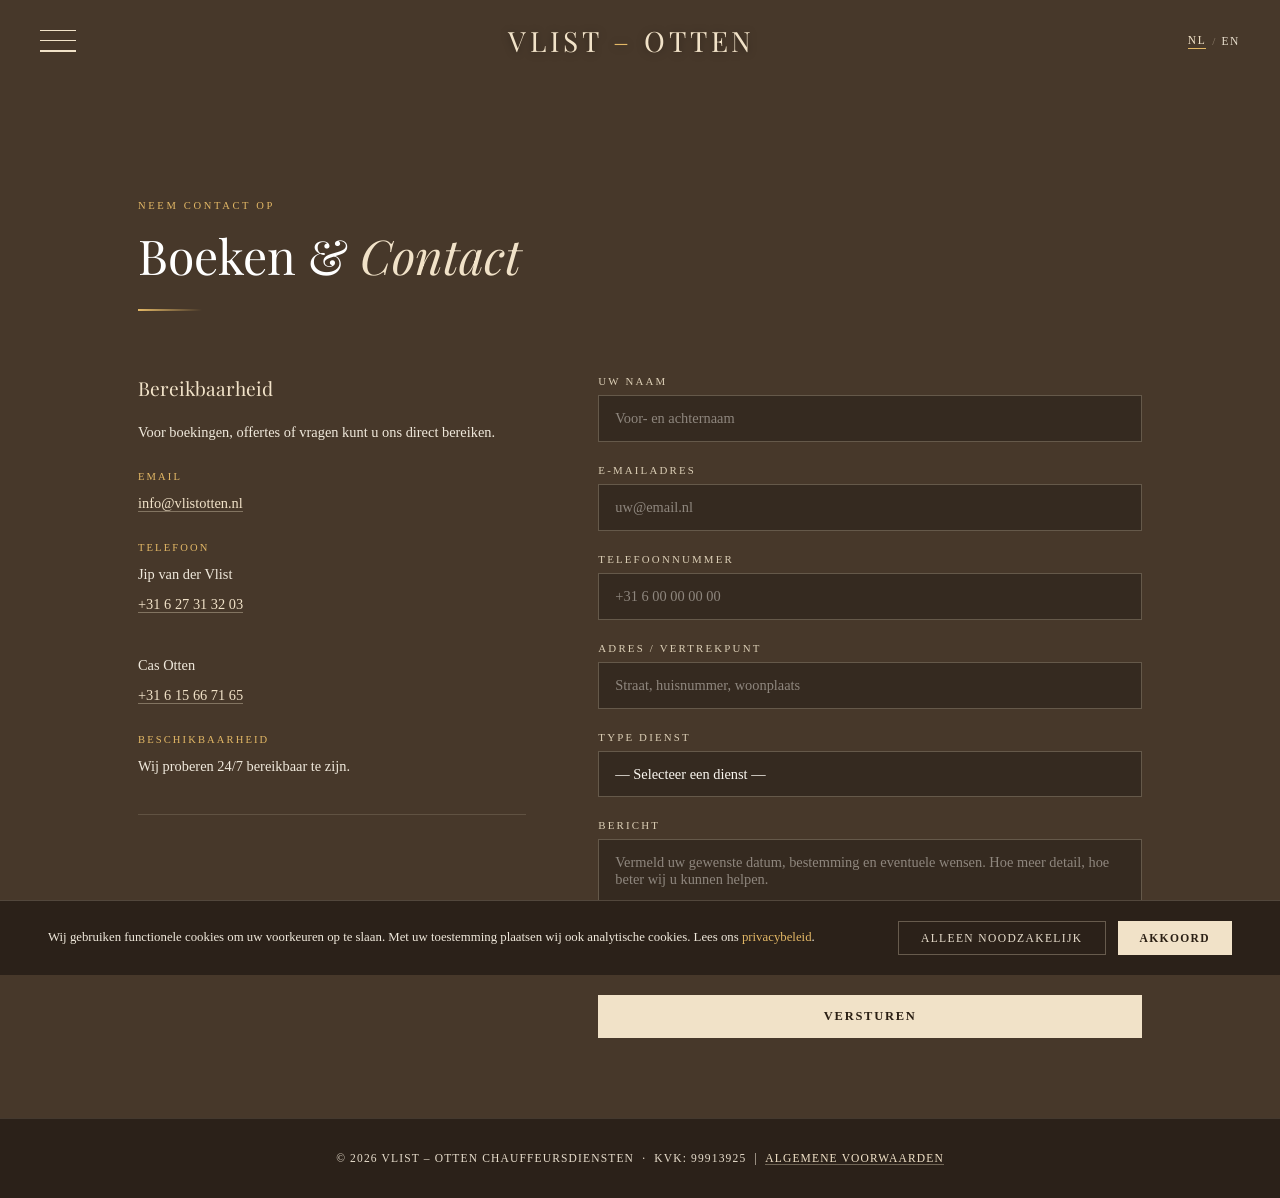
<file: contact.html>
<!DOCTYPE html>
<html lang="nl">
<head>
  <meta charset="UTF-8" />
  <meta name="viewport" content="width=device-width, initial-scale=1.0, viewport-fit=cover" />
  <meta name="description" content="Neem contact op met Vlist – Otten voor een boeking of offerte." />
  <meta name="theme-color" content="#443822" />
  <title>Contact – Vlist Otten</title>
  <link rel="icon" type="image/x-icon" href="favicon.ico" />
  <link rel="apple-touch-icon" href="images/apple-touch-icon.png" />
  <link rel="preconnect" href="https://fonts.googleapis.com" />
  <link rel="preconnect" href="https://fonts.gstatic.com" crossorigin />
  <link href="https://fonts.googleapis.com/css2?family=Playfair+Display:ital,wght@0,400;0,600;0,700;1,400&display=swap" rel="stylesheet" />
  <link rel="stylesheet" href="style.css" />
  <style>
    body { padding-top: 80px; }
    .contact-grid { display: grid; grid-template-columns: 1fr 1.4fr; gap: 72px; align-items: start; }
    .contact-info h3 { font-family: var(--serif); font-size: 1.2rem; font-weight: 400; color: var(--gold); margin-bottom: 16px; }
    .contact-info p { font-size: .9rem; color: var(--text-sub); line-height: 2.1; }
    .contact-info a { color: var(--gold); text-decoration: none; border-bottom: 1px solid rgba(241,226,200,.35); transition: color .2s; }
    .contact-info a:hover { color: var(--accent); }
    .c-label { display: block; font-size: .66rem; letter-spacing: .2em; text-transform: uppercase; color: var(--accent); margin-top: 24px; margin-bottom: 6px; }
    .contact-sep { margin-top: 32px; height: 1px; background: rgba(241,226,200,.15); }
    .btn-loading { opacity: .6; pointer-events: none; }
    @media (max-width: 768px) { .contact-grid { grid-template-columns: 1fr; gap: 40px; } }
  </style>
</head>
<body>

<nav id="mainNav">
  <div class="hamburger" id="hamburger" onclick="toggleSidebar()" aria-label="Menu" role="button">
    <span></span><span></span><span></span>
  </div>
  <a class="nav-logo" href="index.html">Vlist <span>&ndash;</span> Otten</a>
  <div class="nav-right">
    <div class="lang-switch" aria-label="Taal kiezen">
      <button class="lang-btn" data-lang="nl" onclick="setLang('nl')">NL</button>
      <span class="sep" aria-hidden="true">/</span>
      <button class="lang-btn" data-lang="en" onclick="setLang('en')">EN</button>
    </div>
  </div>
</nav>

<div class="sidebar-overlay" id="overlay" onclick="closeSidebar()"></div>
<aside class="sidebar" id="sidebar" aria-label="Navigatie">
  <span class="sidebar-label">Navigatie</span>
  <ul class="sidebar-links">
    <li><a href="index.html">Home</a></li>
    <li><a href="about.html">Over Ons</a></li>
    <li><a href="diensten.html">Diensten</a></li>
    <li><a href="tarieven.html">Tarieven</a></li>
    <li><a href="contact.html">Boeken &amp; Contact</a></li>
    <li><a href="voorwaarden.html">Voorwaarden</a></li>
  </ul>
  <div class="sidebar-footer">
    Vlist &ndash; Otten Chauffeursdiensten<br>
    <span class="sidebar-sub"></span><br>
    +31 6 27 31 32 03 / +31 6 15 66 71 65
  </div>
</aside>

<main class="page-inner">
  <div class="page-header">
    <p class="page-eyebrow" data-t="ct-ey">Neem contact op</p>
    <h1 class="page-title">
      <span data-t="ct-t">Boeken &amp;</span> <em data-t="ct-te">Contact</em>
    </h1>
    <div class="page-divider"></div>
  </div>

  <div class="contact-grid">

    <!-- LINKS: contactinfo -->
    <div class="contact-info">
      <h3 data-t="ct-h3">Bereikbaarheid</h3>
      <p data-t="ct-intro">Voor boekingen, offertes of vragen kunt u ons direct bereiken.</p>

      <span class="c-label" data-t="ct-el">Email</span>
      <p><a href="mailto:info@vlistotten.nl">info&#64;vlistotten.nl</a></p>

      <span class="c-label" data-t="ct-tl">Telefoon</span>
      <p>
        Jip van der Vlist<br>
        <a href="tel:+31627313203">+31 6 27 31 32 03</a><br><br>
        Cas Otten<br>
        <a href="tel:+31615667165">+31 6 15 66 71 65</a>
      </p>

      <span class="c-label" data-t="ct-al">Beschikbaarheid</span>
      <p data-t="ct-av">Wij proberen 24/7 bereikbaar te zijn.</p>

      <div class="contact-sep"></div>
    </div>

    <!-- RECHTS: formulier -->
    <form id="contactForm">
      <input type="hidden" name="access_key" value="b036d00c-aa22-4099-af7f-99ce4e7237e3">
      <input type="hidden" name="subject" value="Nieuwe aanvraag - Vlist Otten">
      <input type="hidden" name="from_name" value="Vlist Otten Website">
      <input type="hidden" name="replyto" value="info@vlistotten.nl">
      <!-- Spam bescherming — NIET verwijderen -->
      <input type="checkbox" name="botcheck" style="display:none" tabindex="-1" autocomplete="off">

      <div class="form-group">
        <label data-t="f-nl">Uw naam</label>
        <input type="text" name="name" placeholder="Voor- en achternaam" required>
      </div>
      <div class="form-group">
        <label data-t="f-el">E-mailadres</label>
        <input type="email" name="email" placeholder="uw@email.nl" required>
      </div>
      <div class="form-group">
        <label data-t="f-tl">Telefoonnummer</label>
        <input type="tel" name="phone" placeholder="+31 6 00 00 00 00">
      </div>
      <div class="form-group">
        <label data-t="f-al">Adres / vertrekpunt</label>
        <input type="text" name="address" placeholder="Straat, huisnummer, woonplaats">
      </div>
      <div class="form-group">
        <label data-t="f-dl">Type dienst</label>
        <select name="dienst" id="dienstSelect">
          <option value="">— Selecteer een dienst —</option>
          <option value="Privechauffeur op maat">Privéchauffeur op maat</option>
          <option value="BOB service">BOB service</option>
          <option value="Luchthaven transfer">Luchthaven transfer</option>
          <option value="Trailerservice">Trailerservice</option>
          <option value="Auto naar het buitenland">Auto naar het buitenland</option>
          <option value="Lange afstand">Lange afstand</option>
          <option value="Wasservice">Wasservice</option>
          <option value="Anders">Anders</option>
        </select>
      </div>
      <div class="form-group">
        <label data-t="f-ml">Bericht</label>
        <textarea name="message" placeholder="Vermeld uw gewenste datum, bestemming en eventuele wensen. Hoe meer detail, hoe beter wij u kunnen helpen."></textarea>
      </div>

      <button type="submit" id="submitBtn" class="btn btn-primary" style="width:100%">
        <span id="btnText" data-t="f-sub">Versturen</span>
      </button>

      <div id="formSuccess" style="display:none; margin-top:20px; padding:18px 22px; background:rgba(241,226,200,.12); border:1px solid rgba(241,226,200,.3); font-size:.88rem; color:var(--text-sub); line-height:1.7;">
        <span data-t="f-ok">Bedankt! Wij nemen zo snel mogelijk contact op.</span>
      </div>

      <div id="formError" style="display:none; margin-top:20px; padding:18px 22px; background:rgba(180,50,50,.18); border:1px solid rgba(220,120,120,.5); font-size:.86rem; color:#ffd2d2; line-height:1.7;">
        Er is iets misgegaan. Stuur ons direct een e-mail:
        <strong><a href="mailto:info@vlistotten.nl" style="color:var(--gold);">info&#64;vlistotten.nl</a></strong>
      </div>
    </form>

  </div>
</main>

<footer class="site-footer">
  &copy; 2026 Vlist &ndash; Otten Chauffeursdiensten &nbsp;&middot;&nbsp; KvK: 99913925 &nbsp;|&nbsp;
  <a href="voorwaarden.html#av" data-t="ft-av">Algemene Voorwaarden</a>
</footer>

<div class="cookie-bar" id="cookieBar" role="dialog" aria-label="Cookie melding">
  <p class="cookie-text">
    <span data-t="ck-txt"></span>
    <a href="voorwaarden.html" data-t="ck-link"></a>.
  </p>
  <div class="cookie-buttons">
    <button class="cookie-btn cookie-decline" onclick="declineCookies()" data-t="ck-dec"></button>
    <button class="cookie-btn cookie-accept" onclick="acceptCookies()" data-t="ck-acc"></button>
  </div>
</div>
<script src="shared.js"></script>
<script>
// Pre-select dienst from URL ?dienst= parameter
(function () {
  const params = new URLSearchParams(window.location.search);
  const dienst = params.get('dienst');
  if (!dienst) return;
  const sel = document.getElementById('dienstSelect');
  if (!sel) return;
  for (const opt of sel.options) {
    if (opt.value.toLowerCase() === decodeURIComponent(dienst).toLowerCase() ||
        opt.text.toLowerCase().includes(decodeURIComponent(dienst).toLowerCase())) {
      opt.selected = true;
      break;
    }
  }
})();

// Form submit via Web3Forms
document.getElementById('contactForm').addEventListener('submit', async function (e) {
  e.preventDefault();
  const form = this;
  const btn = document.getElementById('submitBtn');
  const btnText = document.getElementById('btnText');
  const successBox = document.getElementById('formSuccess');
  const errorBox = document.getElementById('formError');
  successBox.style.display = 'none';
  errorBox.style.display = 'none';
  btn.classList.add('btn-loading');
  btnText.textContent = '...';
  try {
    const response = await fetch('https://api.web3forms.com/submit', { method: 'POST', body: new FormData(form) });
    const result = await response.json();
    if (result.success) {
      successBox.style.display = 'block';
      form.reset();
    } else {
      console.error('Web3Forms error:', result);
      errorBox.style.display = 'block';
    }
  } catch (err) {
    console.error('Fetch error:', err);
    errorBox.style.display = 'block';
  }
  btn.classList.remove('btn-loading');
  btnText.textContent = 'Versturen';
});
</script>

</body>
</html>
</file>
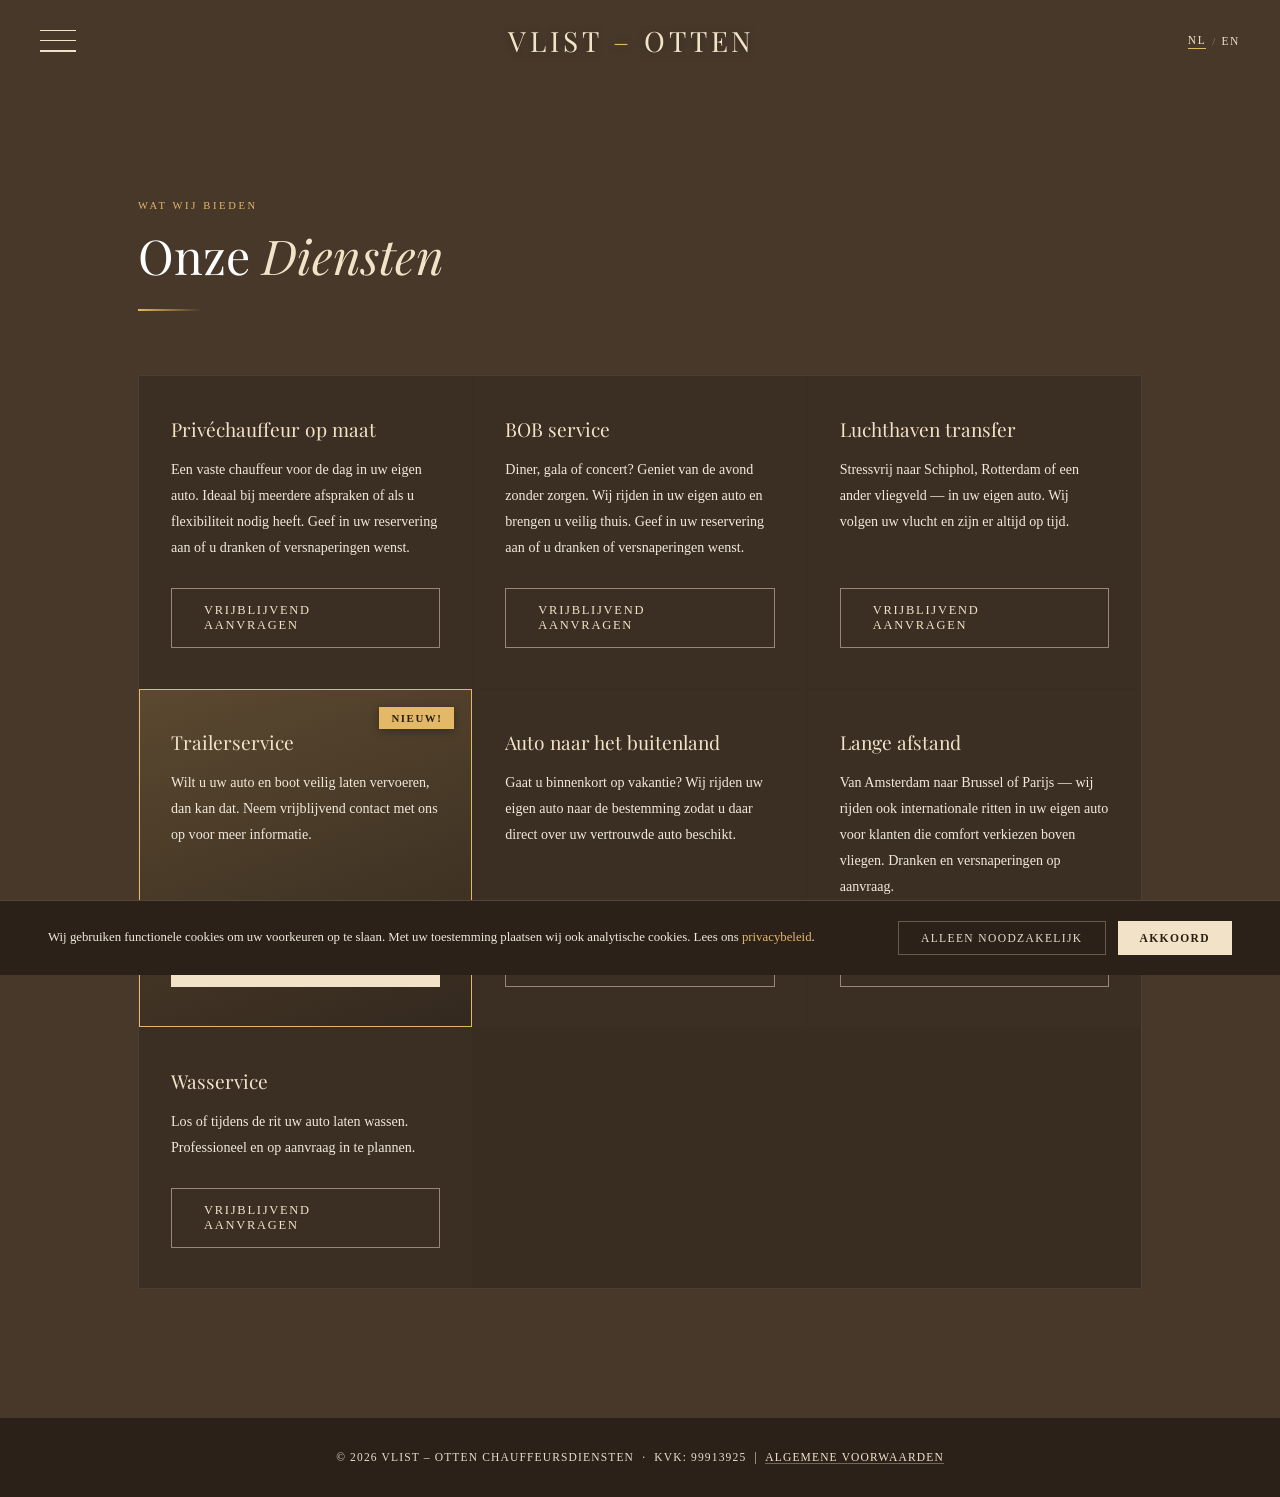
<file: diensten.html>
<!DOCTYPE html>
<html lang="nl">
<head>
  <meta charset="UTF-8" />
  <meta name="viewport" content="width=device-width, initial-scale=1.0, viewport-fit=cover" />
  <meta name="description" content="Privéchauffeur, BOB service, luchthaven transfer, trailerservice, auto naar het buitenland, wasservice en meer." />
  <meta name="theme-color" content="#443822" />
  <title>Diensten – Vlist Otten</title>
  <link rel="icon" type="image/x-icon" href="favicon.ico" />
  <link rel="apple-touch-icon" href="images/apple-touch-icon.png" />
  <link rel="preconnect" href="https://fonts.googleapis.com" />
  <link rel="preconnect" href="https://fonts.gstatic.com" crossorigin />
  <link href="https://fonts.googleapis.com/css2?family=Playfair+Display:ital,wght@0,400;0,600;0,700;1,400&display=swap" rel="stylesheet" />
  <link rel="stylesheet" href="style.css" />
  <style>
    body { padding-top: 80px; }
    .diensten-grid { display:grid; grid-template-columns:repeat(3,1fr); gap:1px; background:rgba(0,0,0,.2); border:1px solid rgba(241,226,200,.1); margin-bottom:48px; }
    .dienst-card { background:var(--bg-dk); padding:40px 32px; transition:background .3s; display:flex; flex-direction:column; }
    .dienst-card p { flex:1; margin-bottom:28px; font-size:.88rem; color:var(--text-sub); line-height:1.85; }
    .dienst-card .btn { align-self:flex-start; margin-top:auto; }
    .dienst-card:hover { background:rgba(0,0,0,.12); }
    .dienst-title { font-family:var(--serif); font-size:1.2rem; color:var(--gold); margin-bottom:14px; }
    .dienst-card.card-featured .dienst-title { padding-right:70px; }
    @media (max-width:900px) { .diensten-grid { grid-template-columns:repeat(2,1fr); } }
    @media (max-width:520px) { .diensten-grid { grid-template-columns:1fr; } }
  </style>
</head>
<body>

<nav id="mainNav">
  <div class="hamburger" id="hamburger" onclick="toggleSidebar()" aria-label="Menu" role="button">
    <span></span><span></span><span></span>
  </div>
  <a class="nav-logo" href="index.html">Vlist <span>&ndash;</span> Otten</a>
  <div class="nav-right">
    <div class="lang-switch" aria-label="Taal kiezen">
      <button class="lang-btn" data-lang="nl" onclick="setLang('nl')">NL</button>
      <span class="sep" aria-hidden="true">/</span>
      <button class="lang-btn" data-lang="en" onclick="setLang('en')">EN</button>
    </div>
  </div>
</nav>

<div class="sidebar-overlay" id="overlay" onclick="closeSidebar()"></div>
<aside class="sidebar" id="sidebar" aria-label="Navigatie">
  <span class="sidebar-label">Navigatie</span>
  <ul class="sidebar-links">
    <li><a href="index.html">Home</a></li>
    <li><a href="about.html">Over Ons</a></li>
    <li><a href="diensten.html">Diensten</a></li>
    <li><a href="tarieven.html">Tarieven</a></li>
    <li><a href="contact.html">Boeken &amp; Contact</a></li>
    <li><a href="voorwaarden.html">Voorwaarden</a></li>
  </ul>
  <div class="sidebar-footer">
    Vlist &ndash; Otten Chauffeursdiensten<br>
    <span class="sidebar-sub"></span><br>
    +31 6 27 31 32 03 / +31 6 15 66 71 65
  </div>
</aside>

<main class="page-inner">
  <div class="page-header">
    <p class="page-eyebrow" data-t="ds-ey">Wat wij bieden</p>
    <h1 class="page-title"><span data-t="ds-t">Onze</span> <em data-t="ds-te">Diensten</em></h1>
    <div class="page-divider"></div>
  </div>
  <div class="diensten-grid">
    <div class="dienst-card">
      <div class="dienst-title" data-t="d1-title">Privéchauffeur op maat</div>
      <p data-t="d1-text"></p>
      <a class="btn btn-outline" href="contact.html?dienst=Priv%C3%A9chauffeur+op+maat" data-t="ds-cta">Aanvragen</a>
    </div>
    <div class="dienst-card">
      <div class="dienst-title" data-t="d2-title">BOB service</div>
      <p data-t="d2-text"></p>
      <a class="btn btn-outline" href="contact.html?dienst=BOB+service" data-t="ds-cta">Aanvragen</a>
    </div>
    <div class="dienst-card">
      <div class="dienst-title" data-t="d4-title">Luchthaven transfer</div>
      <p data-t="d4-text"></p>
      <a class="btn btn-outline" href="contact.html?dienst=Luchthaven+transfer" data-t="ds-cta">Aanvragen</a>
    </div>
    <div class="dienst-card card-featured">
      <span class="badge-new" data-t="new">Nieuw!</span>
      <div class="dienst-title" data-t="d6-title">Trailerservice</div>
      <p data-t="d6-text"></p>
      <a class="btn btn-primary" href="contact.html?dienst=Trailerservice" data-t="ds-cta">Aanvragen</a>
    </div>
    <div class="dienst-card">
      <div class="dienst-title" data-t="d3-title">Auto naar het buitenland</div>
      <p data-t="d3-text"></p>
      <a class="btn btn-outline" href="contact.html?dienst=Auto+naar+het+buitenland" data-t="ds-cta">Aanvragen</a>
    </div>
    <div class="dienst-card">
      <div class="dienst-title" data-t="d5-title">Lange afstand</div>
      <p data-t="d5-text"></p>
      <a class="btn btn-outline" href="contact.html?dienst=Lange+afstand" data-t="ds-cta">Aanvragen</a>
    </div>
    <div class="dienst-card">
      <div class="dienst-title" data-t="d7-title">Wasservice</div>
      <p data-t="d7-text"></p>
      <a class="btn btn-outline" href="contact.html?dienst=Wasservice" data-t="ds-cta">Aanvragen</a>
    </div>
  </div>
</main>

<footer class="site-footer">
  &copy; 2026 Vlist &ndash; Otten Chauffeursdiensten &nbsp;&middot;&nbsp; KvK: 99913925 &nbsp;|&nbsp;
  <a href="voorwaarden.html#av" data-t="ft-av">Algemene Voorwaarden</a>
</footer>

<div class="cookie-bar" id="cookieBar" role="dialog" aria-label="Cookie melding">
  <p class="cookie-text">
    <span data-t="ck-txt"></span>
    <a href="voorwaarden.html" data-t="ck-link"></a>.
  </p>
  <div class="cookie-buttons">
    <button class="cookie-btn cookie-decline" onclick="declineCookies()" data-t="ck-dec"></button>
    <button class="cookie-btn cookie-accept" onclick="acceptCookies()" data-t="ck-acc"></button>
  </div>
</div>
<script src="shared.js"></script>
</body>
</html>
</file>
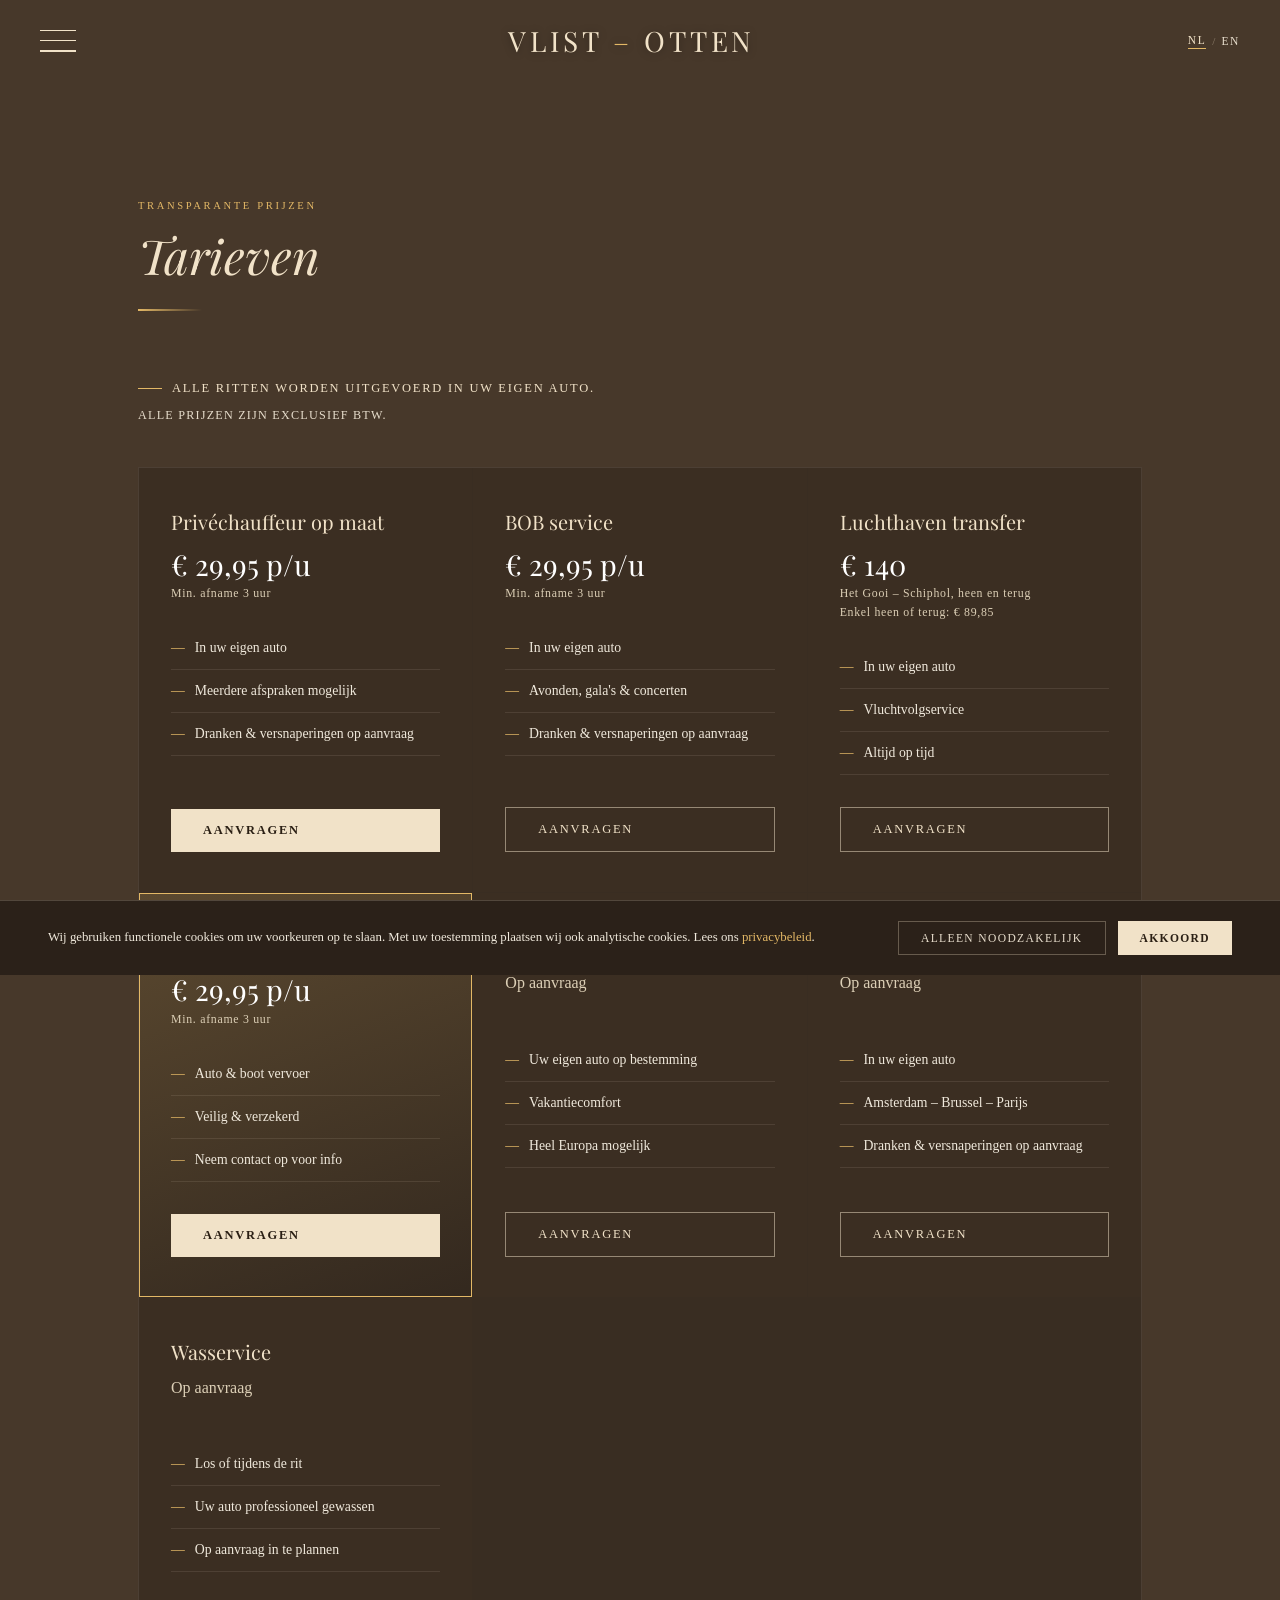
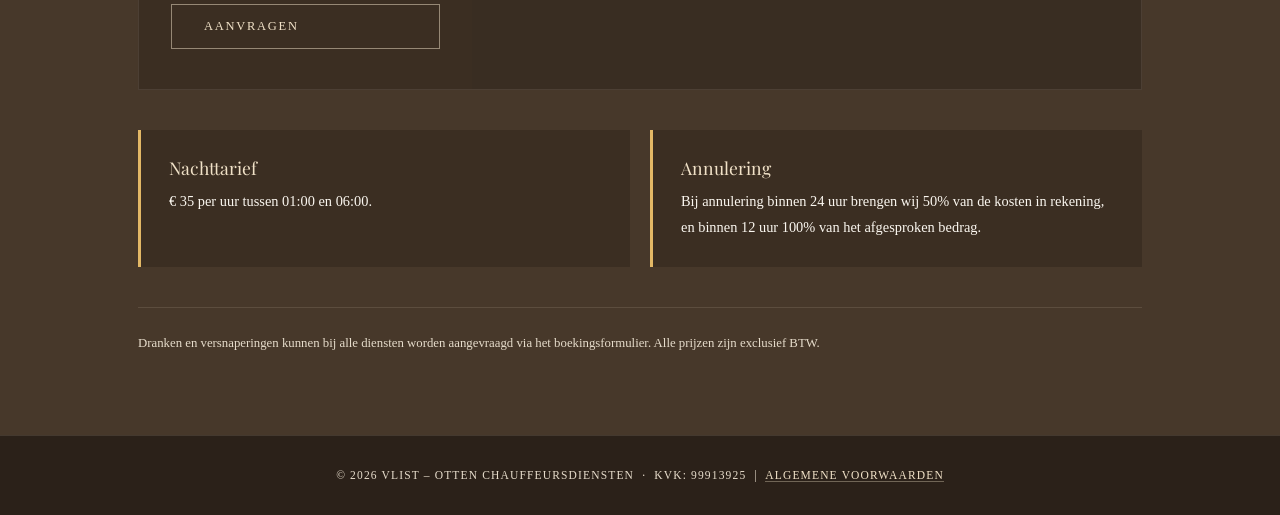
<file: tarieven.html>
<!DOCTYPE html>
<html lang="nl">
<head>
  <meta charset="UTF-8" />
  <meta name="viewport" content="width=device-width, initial-scale=1.0, viewport-fit=cover" />
  <meta name="description" content="Bekijk de tarieven van Vlist – Otten Chauffeursdiensten. Transparante prijzen, altijd in uw eigen auto." />
  <meta name="theme-color" content="#443822" />
  <title>Tarieven – Vlist Otten</title>
  <link rel="icon" type="image/x-icon" href="favicon.ico" />
  <link rel="apple-touch-icon" href="images/apple-touch-icon.png" />
  <link rel="preconnect" href="https://fonts.googleapis.com" />
  <link rel="preconnect" href="https://fonts.gstatic.com" crossorigin />
  <link href="https://fonts.googleapis.com/css2?family=Playfair+Display:ital,wght@0,400;0,600;0,700;1,400&display=swap" rel="stylesheet" />
  <link rel="stylesheet" href="style.css" />
  <style>
    body { padding-top: 80px; }
    .own-car-notice { display:inline-flex; align-items:center; gap:10px; font-size:.78rem; letter-spacing:.14em; text-transform:uppercase; color:var(--gold); margin-bottom:12px; }
    .own-car-notice::before { content:''; display:block; width:24px; height:1px; background:var(--accent); }
    .btw-notice { font-size:.76rem; letter-spacing:.1em; text-transform:uppercase; color:var(--text-muted); margin-bottom:44px; display:block; }
    .tarieven-grid { display:grid; grid-template-columns:repeat(3,1fr); gap:1px; background:rgba(0,0,0,.2); border:1px solid rgba(241,226,200,.1); margin-bottom:40px; }
    .tarief-card { background:var(--bg-dk); padding:40px 32px; display:flex; flex-direction:column; transition:background .3s; }
    .tarief-card:hover { background:rgba(0,0,0,.12); }
    .tarief-name { font-family:var(--serif); font-size:1.25rem; color:var(--gold); margin-bottom:14px; font-weight:400; }
    .tarief-card.card-featured .tarief-name { padding-right:70px; }
    .tarief-price { font-family:var(--serif); font-size:1.8rem; color:var(--white); line-height:1.1; margin-bottom:4px; }
    .tarief-price.poa { font-size:1rem; color:var(--gold-muted); font-family:var(--body); }
    .tarief-price-note { font-size:.74rem; color:var(--gold-muted); letter-spacing:.06em; line-height:1.6; margin-bottom:24px; min-height:1.2em; }
    .tarief-features { list-style:none; flex:1; margin-bottom:32px; }
    .tarief-features li { padding:10px 0; border-bottom:1px solid rgba(241,226,200,.1); font-size:.86rem; color:var(--text-sub); line-height:1.6; }
    .tarief-features li::before { content:'—'; color:var(--accent); margin-right:10px; }
    .tarief-note { font-size:.8rem; color:var(--text-muted); line-height:1.8; border-top:1px solid rgba(241,226,200,.12); padding-top:24px; }
    @media (max-width:900px) { .tarieven-grid { grid-template-columns:repeat(2,1fr); } }
    @media (max-width:520px) { .tarieven-grid { grid-template-columns:1fr; } }
  </style>
</head>
<body>

<nav id="mainNav">
  <div class="hamburger" id="hamburger" onclick="toggleSidebar()" aria-label="Menu" role="button">
    <span></span><span></span><span></span>
  </div>
  <a class="nav-logo" href="index.html">Vlist <span>&ndash;</span> Otten</a>
  <div class="nav-right">
    <div class="lang-switch" aria-label="Taal kiezen">
      <button class="lang-btn" data-lang="nl" onclick="setLang('nl')">NL</button>
      <span class="sep" aria-hidden="true">/</span>
      <button class="lang-btn" data-lang="en" onclick="setLang('en')">EN</button>
    </div>
  </div>
</nav>

<div class="sidebar-overlay" id="overlay" onclick="closeSidebar()"></div>
<aside class="sidebar" id="sidebar" aria-label="Navigatie">
  <span class="sidebar-label">Navigatie</span>
  <ul class="sidebar-links">
    <li><a href="index.html">Home</a></li>
    <li><a href="about.html">Over Ons</a></li>
    <li><a href="diensten.html">Diensten</a></li>
    <li><a href="tarieven.html">Tarieven</a></li>
    <li><a href="contact.html">Boeken &amp; Contact</a></li>
    <li><a href="voorwaarden.html">Voorwaarden</a></li>
  </ul>
  <div class="sidebar-footer">
    Vlist &ndash; Otten Chauffeursdiensten<br>
    <span class="sidebar-sub"></span><br>
    +31 6 27 31 32 03 / +31 6 15 66 71 65
  </div>
</aside>

<main class="page-inner">
  <div class="page-header">
    <p class="page-eyebrow" data-t="tr-ey">Transparante prijzen</p>
    <h1 class="page-title"><em data-t="tr-t">Tarieven</em></h1>
    <div class="page-divider"></div>
  </div>

  <p class="own-car-notice" data-t="tr-own-car">Alle ritten worden uitgevoerd in uw eigen auto.</p>
  <span class="btw-notice" data-t="tr-btw">Alle prijzen zijn exclusief BTW.</span>

  <div class="tarieven-grid">

    <div class="tarief-card">
      <div class="tarief-name" data-t="t1-name">Privéchauffeur op maat</div>
      <div class="tarief-price" data-t="t1-price">€ 29,95 p/u</div>
      <div class="tarief-price-note" data-t="t1-note">Min. afname 3 uur</div>
      <ul class="tarief-features">
        <li data-t="t1-f1">In uw eigen auto</li>
        <li data-t="t1-f2">Meerdere afspraken mogelijk</li>
        <li data-t="t1-f3">Dranken &amp; versnaperingen op aanvraag</li>
      </ul>
      <a class="btn btn-primary" href="contact.html?dienst=Priv%C3%A9chauffeur+op+maat" data-t="tr-cta">Aanvragen</a>
    </div>

    <div class="tarief-card">
      <div class="tarief-name" data-t="t2-name">BOB service</div>
      <div class="tarief-price" data-t="p-hourly">€ 29,95 p/u</div>
      <div class="tarief-price-note" data-t="p-min3">Min. afname 3 uur</div>
      <ul class="tarief-features">
        <li data-t="t2-f1">In uw eigen auto</li>
        <li data-t="t2-f2">Avonden, gala's &amp; concerten</li>
        <li data-t="t2-f3">Dranken &amp; versnaperingen op aanvraag</li>
      </ul>
      <a class="btn btn-outline" href="contact.html?dienst=BOB+service" data-t="tr-cta">Aanvragen</a>
    </div>

    <div class="tarief-card">
      <div class="tarief-name" data-t="t4-name">Luchthaven transfer</div>
      <div class="tarief-price" data-t="a-price">€ 140</div>
      <div class="tarief-price-note" data-t="a-note">Het Gooi – Schiphol, heen en terug<br>Enkel heen of terug: € 89,85</div>
      <ul class="tarief-features">
        <li data-t="t4-f1">In uw eigen auto</li>
        <li data-t="t4-f2">Vluchtvolgservice</li>
        <li data-t="t4-f3">Altijd op tijd</li>
      </ul>
      <a class="btn btn-outline" href="contact.html?dienst=Luchthaven+transfer" data-t="tr-cta">Aanvragen</a>
    </div>

    <div class="tarief-card card-featured">
    <span class="badge-new" data-t="new">Nieuw!</span>
      <div class="tarief-name" data-t="t6-name">Trailerservice</div>
      <div class="tarief-price" data-t="p-hourly">€ 29,95 p/u</div>
      <div class="tarief-price-note" data-t="p-min3">Min. afname 3 uur</div>
      <ul class="tarief-features">
        <li data-t="t6-f1">Auto &amp; boot vervoer</li>
        <li data-t="t6-f2">Veilig &amp; verzekerd</li>
        <li data-t="t6-f3">Neem contact op voor info</li>
      </ul>
      <a class="btn btn-primary" href="contact.html?dienst=Trailerservice" data-t="tr-cta">Aanvragen</a>
    </div>

    <div class="tarief-card">
      <div class="tarief-name" data-t="t3-name">Auto naar het buitenland</div>
      <div class="tarief-price poa" data-t="tr-poa">Op aanvraag</div>
      <div class="tarief-price-note">&nbsp;</div>
      <ul class="tarief-features">
        <li data-t="t3-f1">Uw eigen auto op bestemming</li>
        <li data-t="t3-f2">Vakantiecomfort</li>
        <li data-t="t3-f3">Heel Europa mogelijk</li>
      </ul>
      <a class="btn btn-outline" href="contact.html?dienst=Auto+naar+het+buitenland" data-t="tr-cta">Aanvragen</a>
    </div>

    <div class="tarief-card">
      <div class="tarief-name" data-t="t5-name">Lange afstand</div>
      <div class="tarief-price poa" data-t="tr-poa">Op aanvraag</div>
      <div class="tarief-price-note">&nbsp;</div>
      <ul class="tarief-features">
        <li data-t="t5-f1">In uw eigen auto</li>
        <li data-t="t5-f2">Amsterdam – Brussel – Parijs</li>
        <li data-t="t5-f3">Dranken &amp; versnaperingen op aanvraag</li>
      </ul>
      <a class="btn btn-outline" href="contact.html?dienst=Lange+afstand" data-t="tr-cta">Aanvragen</a>
    </div>

    <div class="tarief-card">
      <div class="tarief-name" data-t="t7-name">Wasservice</div>
      <div class="tarief-price poa" data-t="tr-poa">Op aanvraag</div>
      <div class="tarief-price-note">&nbsp;</div>
      <ul class="tarief-features">
        <li data-t="t7-f1">Los of tijdens de rit</li>
        <li data-t="t7-f2">Uw auto professioneel gewassen</li>
        <li data-t="t7-f3">Op aanvraag in te plannen</li>
      </ul>
      <a class="btn btn-outline" href="contact.html?dienst=Wasservice" data-t="tr-cta">Aanvragen</a>
    </div>

  </div>

  <div class="info-grid">
    <div class="info-box">
      <h3 data-t="night-t">Nachttarief</h3>
      <p data-t="night-p">€ 35 per uur tussen 01:00 en 06:00.</p>
    </div>
    <div class="info-box">
      <h3 data-t="canc-t">Annulering</h3>
      <p data-t="canc-p">Bij annulering binnen 24 uur brengen wij 50% van de kosten in rekening, en binnen 12 uur 100% van het afgesproken bedrag.</p>
    </div>
  </div>

  <p class="tarief-note" data-t="tr-note">Dranken en versnaperingen kunnen bij alle diensten worden aangevraagd via het boekingsformulier. Alle prijzen zijn exclusief BTW.</p>
</main>

<footer class="site-footer">
  &copy; 2026 Vlist &ndash; Otten Chauffeursdiensten &nbsp;&middot;&nbsp; KvK: 99913925 &nbsp;|&nbsp;
  <a href="voorwaarden.html#av" data-t="ft-av">Algemene Voorwaarden</a>
</footer>

<div class="cookie-bar" id="cookieBar" role="dialog" aria-label="Cookie melding">
  <p class="cookie-text">
    <span data-t="ck-txt"></span>
    <a href="voorwaarden.html" data-t="ck-link"></a>.
  </p>
  <div class="cookie-buttons">
    <button class="cookie-btn cookie-decline" onclick="declineCookies()" data-t="ck-dec"></button>
    <button class="cookie-btn cookie-accept" onclick="acceptCookies()" data-t="ck-acc"></button>
  </div>
</div>
<script src="shared.js"></script>
</body>
</html>
</file>
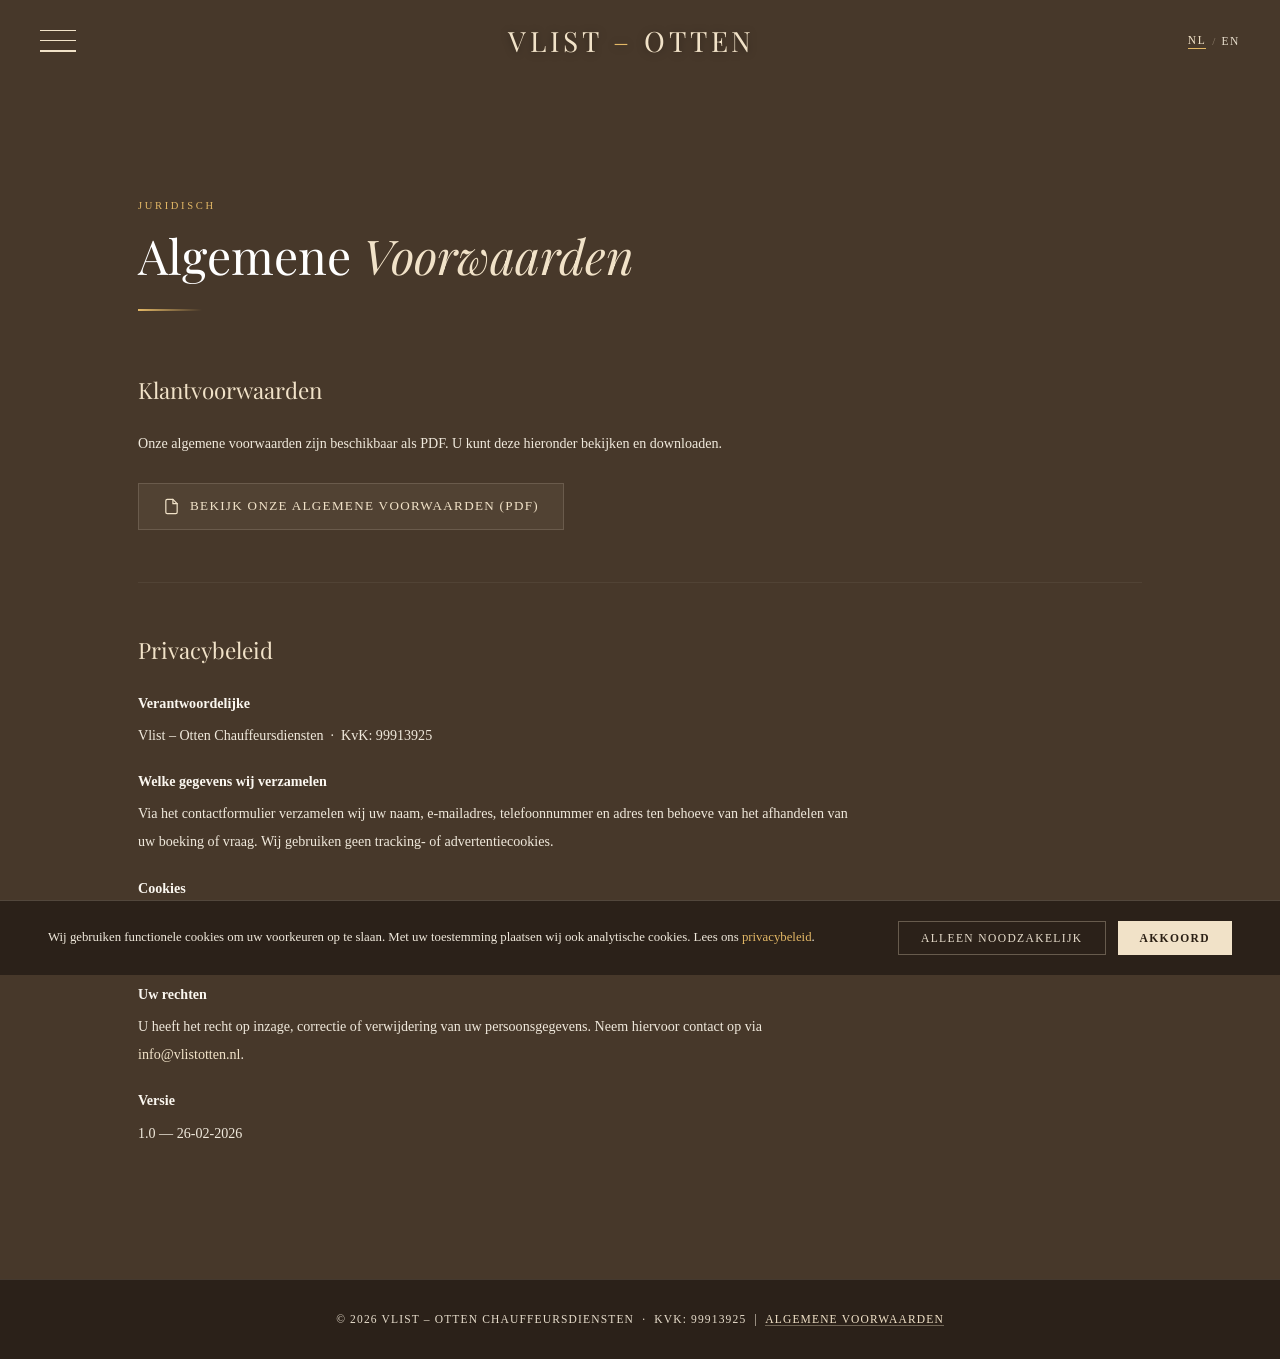
<file: voorwaarden.html>
<!DOCTYPE html>
<html lang="nl">
<head>
  <meta charset="UTF-8" />
  <meta name="viewport" content="width=device-width, initial-scale=1.0" />
  <title>Voorwaarden – Vlist Otten</title>
  <link rel="preconnect" href="https://fonts.googleapis.com" />
  <link rel="preconnect" href="https://fonts.gstatic.com" crossorigin />
  <link href="https://fonts.googleapis.com/css2?family=Playfair+Display:ital,wght@0,400;0,600;0,700;1,400&display=swap" rel="stylesheet" />
  <link rel="stylesheet" href="style.css" />
  <style>
    body { padding-top: 80px; }
    .vw-section { margin-bottom: 52px; max-width: 720px; }
    .vw-section h2 { font-family: var(--serif); font-size: 1.4rem; font-weight: 400; color: var(--gold); margin-bottom: 24px; }
    .vw-section p { font-size: .88rem; color: var(--text-sub); line-height: 2; margin-bottom: 18px; }
    .vw-divider { width: 100%; height: 1px; background: rgba(203,190,174,.08); margin: 52px 0; }
    .pp-head { color: var(--text); display: block; margin-bottom: 4px; }
    .pdf-link {
      display: inline-flex; align-items: center; gap: 10px; margin-top: 8px;
      padding: 14px 24px; background: rgba(203,190,174,.07); border: 1px solid rgba(203,190,174,.2);
      color: var(--gold); text-decoration: none; font-size: .82rem; letter-spacing: .1em; text-transform: uppercase;
      transition: background .25s, border-color .25s;
    }
    .pdf-link:hover { background: rgba(203,190,174,.13); border-color: var(--gold); }
  </style>
</head>
<body>

<nav id="mainNav">
  <div class="hamburger" id="hamburger" onclick="toggleSidebar()"><span></span><span></span><span></span></div>
  <a class="nav-logo" href="index.html">Vlist <span>&ndash;</span> Otten</a>
  <div class="nav-right">
    <div class="lang-switch">
      <button class="lang-btn" data-lang="nl" onclick="setLang('nl')">NL</button>
      <span class="sep">/</span>
      <button class="lang-btn" data-lang="en" onclick="setLang('en')">EN</button>
    </div>
  </div>
</nav>
<div class="sidebar-overlay" id="overlay" onclick="closeSidebar()"></div>
<aside class="sidebar" id="sidebar">
  <span class="sidebar-label">Navigatie</span>
  <ul class="sidebar-links">
    <li><a href="index.html">Home</a></li>
    <li><a href="about.html">Over Ons</a></li>
    <li><a href="diensten.html">Diensten</a></li>
    <li><a href="tarieven.html">Tarieven</a></li>
    <li><a href="contact.html">Boeken &amp; Contact</a></li>
    <li><a href="voorwaarden.html">Voorwaarden</a></li>
  </ul>
  <div class="sidebar-footer">
    Vlist &ndash; Otten Chauffeursdiensten<br>
    <span class="sidebar-sub"></span><br>
    +31 6 27 31 32 03 / +31 6 15 66 71 65
  </div>
</aside>

<main class="page-inner">
  <div class="page-header">
    <p class="page-eyebrow" data-t="vw-ey">Juridisch</p>
    <h1 class="page-title"><span data-t="vw-t">Algemene</span> <em data-t="vw-te">Voorwaarden</em></h1>
    <div class="page-divider"></div>
  </div>

  <!-- PDF LINK -->
  <div class="vw-section" id="av">
    <h2 data-t="vw-h1">Klantvoorwaarden</h2>
    <p data-t="vw-intro">Onze algemene voorwaarden zijn beschikbaar als PDF. U kunt deze hieronder bekijken en downloaden.</p>
    <a class="pdf-link" href="docs/algemene-voorwaarden.pdf" target="_blank" rel="noopener">
      <svg width="17" height="17" viewBox="0 0 24 24" fill="none" stroke="currentColor" stroke-width="1.7" stroke-linecap="round" stroke-linejoin="round">
        <path d="M14 2H6a2 2 0 0 0-2 2v16a2 2 0 0 0 2 2h12a2 2 0 0 0 2-2V8z"/>
        <polyline points="14 2 14 8 20 8"/>
      </svg>
      <span data-t="vw-pdf-txt">Bekijk Algemene Voorwaarden (PDF)</span>
    </a>
  </div>

  <div class="vw-divider"></div>

  <!-- PRIVACY -->
  <div class="vw-section">
    <h2 data-t="vw-h2">Privacybeleid</h2>
    <p><strong class="pp-head" data-t="pp1h">Verantwoordelijke</strong><span data-t="pp1p"></span></p>
    <p><strong class="pp-head" data-t="pp2h">Welke gegevens wij verzamelen</strong><span data-t="pp2p"></span></p>
    <p><strong class="pp-head" data-t="pp3h">Cookies</strong><span data-t="pp3p"></span></p>
    <p><strong class="pp-head" data-t="pp4h">Uw rechten</strong><span data-t="pp4p"></span></p>
    <p><strong class="pp-head" data-t="pp5h">Versie</strong><span data-t="pp5p"></span></p>
  </div>
</main>

<footer class="site-footer">
  &copy; 2026 Vlist &ndash; Otten Chauffeursdiensten &nbsp;&middot;&nbsp; KvK: 99913925 &nbsp;|&nbsp;
  <a href="docs/algemene-voorwaarden.pdf" target="_blank" rel="noopener" data-t="ft-av">Algemene Voorwaarden</a>
</footer>
<div class="cookie-bar" id="cookieBar">
  <p class="cookie-text"><span data-t="ck-txt"></span><a href="voorwaarden.html" data-t="ck-link"></a>.</p>
  <div class="cookie-buttons">
    <button class="cookie-btn cookie-decline" onclick="declineCookies()" data-t="ck-dec"></button>
    <button class="cookie-btn cookie-accept" onclick="acceptCookies()" data-t="ck-acc"></button>
  </div>
</div>
<script src="shared.js"></script>
</body>
</html>
</file>
<file: style.css>
/* ── RESET & ROOT ── */
*, *::before, *::after { box-sizing: border-box; margin: 0; padding: 0; }

:root {
  --bg:         #47382a;   /* hoofdkleur */
  --bg-dk:      #3b2e22;   /* kaarten / secties */
  --bg-nav:     #2b2119;   /* navigatie, sidebar, footer */
  --ink:        #2a1f14;   /* donkere tekst op lichte knoppen */
  --gold:       #f1e2c8;
  --gold-dim:   #e2d5be;
  --gold-muted: #dccfb6;
  --neutral:    #f7eedf;
  --white:      #ffffff;
  --text:       #fbf7f0;
  --text-sub:   #f0e9dc;
  --text-muted: #e6dccb;
  --accent:     #e3b866;   /* warm amber voor highlights */
  --accent-dk:  #c99a45;
  --serif:      'Playfair Display', Georgia, serif;
  --body:       Georgia, 'Times New Roman', serif;
}

html, body {
  min-height: 100%;
  background: var(--bg);
  color: var(--text);
  font-family: var(--body);
  font-size: 16px;
  overflow-x: hidden;
}

/* ── NAVBAR ── */
nav#mainNav {
  position: fixed;
  top: 0; left: 0; right: 0; z-index: 100;
  display: flex; align-items: center; justify-content: space-between;
  padding: 22px 40px;
  background: transparent;
  transition: background .4s, box-shadow .4s;
}
nav#mainNav.scrolled {
  background: var(--bg-nav);
  backdrop-filter: blur(14px);
  box-shadow: 0 1px 0 rgba(0,0,0,.4);
}
.nav-logo {
  font-family: var(--serif); font-size: 1.75rem; letter-spacing: .14em;
  color: var(--gold); text-transform: uppercase; cursor: pointer;
  user-select: none; text-decoration: none; text-shadow: 0 1px 8px rgba(0,0,0,.35);
}
.nav-logo span { color: var(--accent); }
.nav-right { display: flex; align-items: center; gap: 20px; }

/* Lang switch */
.lang-switch { display: flex; align-items: center; gap: 6px; }
.lang-switch button {
  background: none; border: none; cursor: pointer;
  font-family: var(--body); font-size: .72rem; letter-spacing: .14em;
  color: var(--text-muted); padding: 2px 0; transition: color .2s; text-transform: uppercase;
}
.lang-switch button.active { color: var(--gold); border-bottom: 1px solid var(--accent); }
.lang-switch button:hover { color: var(--white); }
.lang-switch .sep { color: rgba(241,226,200,.4); font-size: .7rem; }

/* Hamburger */
.hamburger {
  width: 36px; height: 22px; display: flex; flex-direction: column;
  justify-content: space-between; cursor: pointer; z-index: 200;
}
.hamburger span {
  display: block; height: 1.5px; background: var(--gold);
  transition: transform .35s, opacity .35s, width .35s; transform-origin: left center;
}
.hamburger.open span:nth-child(1) { transform: rotate(42deg) scaleX(1.05); }
.hamburger.open span:nth-child(2) { opacity: 0; width: 0; }
.hamburger.open span:nth-child(3) { transform: rotate(-42deg) scaleX(1.05); }

/* ── SIDEBAR ── */
.sidebar {
  position: fixed; top: 0; left: 0;
  width: min(320px, 82vw); height: 100%;
  background: var(--bg-nav);
  border-right: 1px solid rgba(241,226,200,.15);
  z-index: 150;
  transform: translateX(-100%);
  transition: transform .4s cubic-bezier(.77,0,.18,1);
  display: flex; flex-direction: column;
  padding: 80px 44px 40px;
}
.sidebar.open { transform: translateX(0); }
.sidebar-overlay {
  position: fixed; inset: 0; z-index: 140;
  background: rgba(0,0,0,.5);
  opacity: 0; pointer-events: none; transition: opacity .4s;
}
.sidebar-overlay.open { opacity: 1; pointer-events: all; }
.sidebar-label {
  display: block; font-size: .62rem; letter-spacing: .22em;
  color: var(--accent); text-transform: uppercase; margin-bottom: 32px;
}
.sidebar-links { list-style: none; flex: 1; }
.sidebar-links li { border-bottom: 1px solid rgba(241,226,200,.1); }
.sidebar-links li a {
  display: block; padding: 18px 0; font-family: var(--serif); font-size: 1.35rem;
  color: var(--neutral); text-decoration: none; letter-spacing: .04em;
  transition: color .25s, padding-left .25s;
}
.sidebar-links li a:hover,
.sidebar-links li a.active-link { color: var(--accent); padding-left: 8px; }
.sidebar-footer { font-size: .75rem; color: var(--gold-dim); letter-spacing: .08em; line-height: 1.9; }

/* ── BUTTONS ── */
.btn {
  display: inline-block; padding: 14px 32px; font-family: var(--body);
  font-size: .78rem; letter-spacing: .14em; text-transform: uppercase;
  text-decoration: none; cursor: pointer; border: none; transition: all .3s;
}
.btn-primary { background: var(--gold); color: var(--ink); font-weight: 600; }
.btn-primary:hover { background: var(--accent); }
.btn-outline { background: transparent; color: var(--gold); border: 1px solid rgba(241,226,200,.5); }
.btn-outline:hover { background: rgba(241,226,200,.12); border-color: var(--accent); color: var(--white); }

/* ── PAGE INNER ── */
.page-inner { max-width: 1100px; margin: 0 auto; padding: 120px 48px 80px; }
.page-header { margin-bottom: 64px; }
.page-eyebrow { font-size: .66rem; letter-spacing: .25em; color: var(--accent); text-transform: uppercase; margin-bottom: 16px; }
.page-title { font-family: var(--serif); font-size: clamp(2rem,4vw,3rem); font-weight: 400; color: var(--white); line-height: 1.2; }
.page-title em { font-style: italic; color: var(--gold); }
.page-divider { width: 64px; height: 2px; background: linear-gradient(90deg, var(--accent), transparent); margin-top: 24px; }

/* ── NIEUW-LABEL & UITGELICHTE KAART ── */
.badge-new {
  position: absolute; top: 18px; right: 18px;
  background: var(--accent); color: var(--ink);
  font-size: .68rem; font-weight: 700; letter-spacing: .14em; text-transform: uppercase;
  padding: 5px 12px; box-shadow: 0 2px 10px rgba(0,0,0,.3);
}
.card-featured {
  position: relative;
  background: linear-gradient(160deg, rgba(227,184,102,.2), rgba(0,0,0,.1)) !important;
  box-shadow: inset 0 0 0 1px var(--accent);
}

/* ── INFO-BLOKKEN (nachttarief / annulering) ── */
.info-grid { display: grid; grid-template-columns: 1fr 1fr; gap: 20px; margin-bottom: 40px; }
.info-box { background: var(--bg-dk); border-left: 3px solid var(--accent); padding: 26px 28px; }
.info-box h3 { font-family: var(--serif); font-weight: 400; font-size: 1.1rem; color: var(--gold); margin-bottom: 10px; }
.info-box p { font-size: .9rem; color: var(--text); line-height: 1.8; }
@media (max-width: 768px) { .info-grid { grid-template-columns: 1fr; } }

/* ── FOOTER ── */
footer.site-footer {
  text-align: center; padding: 28px 40px;
  font-size: .72rem; letter-spacing: .1em; color: var(--text-muted);
  border-top: 1px solid rgba(241,226,200,.12);
  text-transform: uppercase; background: var(--bg-nav); line-height: 2;
}
footer.site-footer a {
  color: var(--gold); text-decoration: none;
  border-bottom: 1px solid rgba(241,226,200,.35); transition: color .2s;
}
footer.site-footer a:hover { color: var(--accent); }

/* ── COOKIE ── */
.cookie-bar {
  position: fixed; bottom: 0; left: 0; right: 0; z-index: 999;
  background: var(--bg-nav); border-top: 1px solid rgba(241,226,200,.2);
  padding: 20px 48px; display: flex; align-items: center;
  justify-content: space-between; gap: 24px;
  transform: translateY(100%); transition: transform .5s cubic-bezier(.77,0,.18,1);
}
.cookie-bar.visible { transform: translateY(0); }
.cookie-text { font-size: .8rem; color: var(--text-sub); line-height: 1.7; }
.cookie-text a { color: var(--accent); text-decoration: none; }
.cookie-buttons { display: flex; gap: 12px; flex-shrink: 0; }
.cookie-btn {
  padding: 10px 22px; font-size: .72rem; letter-spacing: .12em;
  text-transform: uppercase; cursor: pointer; border: none;
  font-family: var(--body); transition: all .25s;
}
.cookie-accept { background: var(--gold); color: var(--ink); font-weight: 600; }
.cookie-accept:hover { background: var(--accent); }
.cookie-decline { background: transparent; color: var(--text-muted); border: 1px solid rgba(241,226,200,.3); }
.cookie-decline:hover { border-color: var(--gold); color: var(--white); }

/* ── FORM SHARED ── */
.form-group { margin-bottom: 22px; }
.form-group label {
  display: block; font-size: .68rem; letter-spacing: .2em;
  color: var(--gold-muted); text-transform: uppercase; margin-bottom: 8px;
}
.form-group input,
.form-group textarea,
.form-group select {
  width: 100%; background: rgba(0,0,0,.25); border: 1px solid rgba(241,226,200,.25);
  color: var(--text); padding: 14px 16px; font-family: var(--body); font-size: .9rem;
  outline: none; transition: border-color .25s; appearance: none; border-radius: 0;
}
.form-group input:focus,
.form-group textarea:focus,
.form-group select:focus { border-color: var(--accent); }
.form-group textarea { resize: vertical; min-height: 130px; }
.form-group select option { background: var(--bg-dk); }
.form-group input::placeholder,
.form-group textarea::placeholder { color: rgba(251,247,240,.45); }
.form-success {
  display: none; margin-top: 16px; padding: 16px 20px;
  background: rgba(241,226,200,.1); border: 1px solid rgba(241,226,200,.25);
  font-size: .86rem; color: var(--text-sub); line-height: 1.7;
}

/* ── RESPONSIVE ── */
@media (max-width: 768px) {
  nav#mainNav { padding: 16px 24px; }
  .nav-logo { font-size: 1.2rem; letter-spacing: .08em; }
  .page-inner { padding: 90px 24px 60px; }
  .cookie-bar { flex-direction: column; align-items: flex-start; padding: 20px 24px; }
}
@media (max-width: 480px) { .btn { text-align: center; } }
</file>
